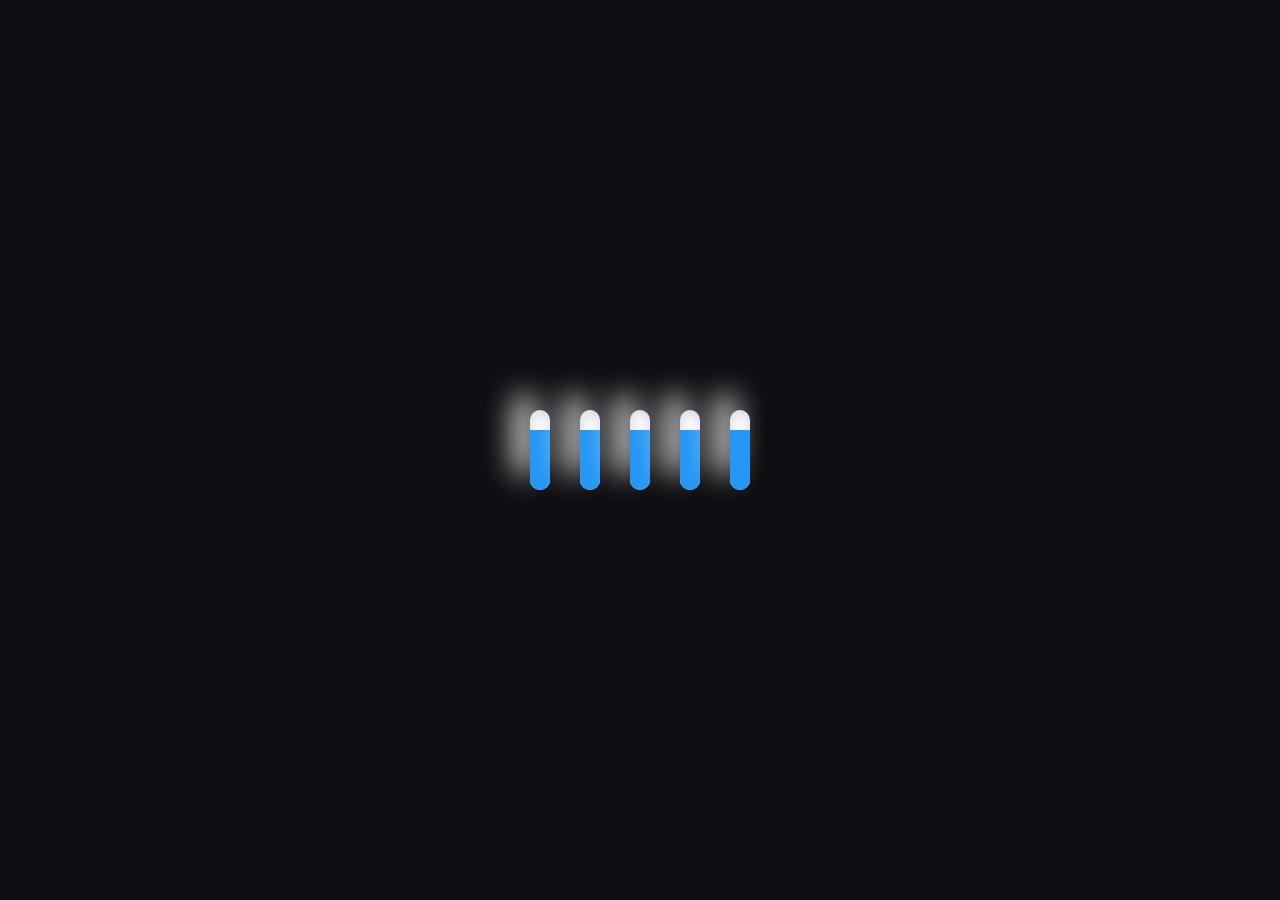
<file: static/index.html>
<!DOCTYPE html>
<html lang="en">

<head>
    <meta charset="UTF-8">
    <meta name="viewport" content="width=device-width, initial-scale=1.0">
    <title>Prism | FLAC Downloader</title>
    <link rel="stylesheet" href="style.css">
    <link href="https://fonts.googleapis.com/css2?family=Outfit:wght@300;400;600;700&display=swap" rel="stylesheet">
    <link rel="stylesheet" href="https://cdnjs.cloudflare.com/ajax/libs/font-awesome/6.4.0/css/all.min.css">
</head>

<body>
    <div class="background-orb orb-1"></div>
    <div class="background-orb orb-2"></div>

    <!-- Splash Screen -->
    <div id="splash-screen">
        <section class="splash-loader">
            <div class="splash-slider" style="--i:0"></div>
            <div class="splash-slider" style="--i:1"></div>
            <div class="splash-slider" style="--i:2"></div>
            <div class="splash-slider" style="--i:3"></div>
            <div class="splash-slider" style="--i:4"></div>
        </section>
    </div>

    <div class="container">
        <header>
            <!-- Theme Switch from Uiverse.io by Galahhad -->
            <label class="theme-switch" id="themeToggleLabel">
                <input type="checkbox" class="theme-switch__checkbox" id="themeToggleCheckbox">
                <div class="theme-switch__container">
                    <div class="theme-switch__clouds"></div>
                    <div class="theme-switch__stars-container">
                        <svg xmlns="http://www.w3.org/2000/svg" viewBox="0 0 144 55" fill="none">
                            <path fill-rule="evenodd" clip-rule="evenodd"
                                d="M135.831 3.00688C135.055 3.85027 134.111 4.29946 133 4.35447C134.111 4.40947 135.055 4.85867 135.831 5.71123C136.607 6.55462 136.996 7.56303 136.996 8.72727C136.996 7.95722 137.172 7.25134 137.525 6.59129C137.886 5.93124 138.372 5.39954 138.98 5.00535C139.598 4.60199 140.268 4.39114 141 4.35447C139.88 4.2903 138.936 3.85027 138.16 3.00688C137.384 2.16348 136.996 1.16425 136.996 0C136.996 1.16425 136.607 2.16348 135.831 3.00688ZM31 23.3545C32.1114 23.2995 33.0551 22.8503 33.8313 22.0069C34.6075 21.1635 34.9956 20.1642 34.9956 19C34.9956 20.1642 35.3837 21.1635 36.1599 22.0069C36.9361 22.8503 37.8798 23.2903 39 23.3545C38.2679 23.3911 37.5976 23.602 36.9802 24.0053C36.3716 24.3995 35.8864 24.9312 35.5248 25.5913C35.172 26.2513 34.9956 26.9572 34.9956 27.7273C34.9956 26.563 34.6075 25.5546 33.8313 24.7112C33.0551 23.8587 32.1114 23.4095 31 23.3545ZM0 36.3545C1.11136 36.2995 2.05513 35.8503 2.83131 35.0069C3.6075 34.1635 3.99559 33.1642 3.99559 32C3.99559 33.1642 4.38368 34.1635 5.15987 35.0069C5.93605 35.8503 6.87982 36.2903 8 36.3545C7.26792 36.3911 6.59757 36.602 5.98015 37.0053C5.37155 37.3995 4.88644 37.9312 4.52481 38.5913C4.172 39.2513 3.99559 39.9572 3.99559 40.7273C3.99559 39.563 3.6075 38.5546 2.83131 37.7112C2.05513 36.8587 1.11136 36.4095 0 36.3545ZM56.8313 24.0069C56.0551 24.8503 55.1114 25.2995 54 25.3545C55.1114 25.4095 56.0551 25.8587 56.8313 26.7112C57.6075 27.5546 57.9956 28.563 57.9956 29.7273C57.9956 28.9572 58.172 28.2513 58.5248 27.5913C58.8864 26.9312 59.3716 26.3995 59.9802 26.0053C60.5976 25.602 61.2679 25.3911 62 25.3545C60.8798 25.2903 59.9361 24.8503 59.1599 24.0069C58.3837 23.1635 57.9956 22.1642 57.9956 21C57.9956 22.1642 57.6075 23.1635 56.8313 24.0069ZM81 25.3545C82.1114 25.2995 83.0551 24.8503 83.8313 24.0069C84.6075 23.1635 84.9956 22.1642 84.9956 21C84.9956 22.1642 85.3837 23.1635 86.1599 24.0069C86.9361 24.8503 87.8798 25.2903 89 25.3545C88.2679 25.3911 87.5976 25.602 86.9802 26.0053C86.3716 26.3995 85.8864 26.9312 85.5248 27.5913C85.172 28.2513 84.9956 28.9572 84.9956 29.7273C84.9956 28.563 84.6075 27.5546 83.8313 26.7112C83.0551 25.8587 82.1114 25.4095 81 25.3545ZM136 36.3545C137.111 36.2995 138.055 35.8503 138.831 35.0069C139.607 34.1635 139.996 33.1642 139.996 32C139.996 33.1642 140.384 34.1635 141.16 35.0069C141.936 35.8503 142.88 36.2903 144 36.3545C143.268 36.3911 142.598 36.602 141.98 37.0053C141.372 37.3995 140.886 37.9312 140.525 38.5913C140.172 39.2513 139.996 39.9572 139.996 40.7273C139.996 39.563 139.607 38.5546 138.831 37.7112C138.055 36.8587 137.111 36.4095 136 36.3545ZM101.831 49.0069C101.055 49.8503 100.111 50.2995 99 50.3545C100.111 50.4095 101.055 50.8587 101.831 51.7112C102.607 52.5546 102.996 53.563 102.996 54.7273C102.996 53.9572 103.172 53.2513 103.525 52.5913C103.886 51.9312 104.372 51.3995 104.98 51.0053C105.598 50.602 106.268 50.3911 107 50.3545C105.88 50.2903 104.936 49.8503 104.16 49.0069C103.384 48.1635 102.996 47.1642 102.996 46C102.996 47.1642 102.607 48.1635 101.831 49.0069Z"
                                fill="currentColor"></path>
                        </svg>
                    </div>
                    <div class="theme-switch__circle-container">
                        <div class="theme-switch__sun-moon-container">
                            <div class="theme-switch__moon">
                                <div class="theme-switch__spot"></div>
                                <div class="theme-switch__spot"></div>
                                <div class="theme-switch__spot"></div>
                            </div>
                        </div>
                    </div>
                </div>
            </label>
            <div class="logo">
                <i class="fa-solid fa-record-vinyl fa-spin-pulse"></i>
                <h1>Prism</h1>
            </div>
            <!-- Wave Menu from Uiverse.io by Juanes200122 -->
            <ul class="wave-menu">
                <li></li>
                <li></li>
                <li></li>
                <li></li>
                <li></li>
                <li></li>
                <li></li>
                <li></li>
                <li></li>
                <li></li>
            </ul>
        </header>


        <!-- Tabs -->
        <div class="tabs">
            <button class="tab-btn active" data-tab="search">Search</button>
            <button class="tab-btn" data-tab="bulk">Bulk Download</button>
        </div>

        <!-- Search Content -->
        <div id="search-view" class="view active">
            <div class="search-container">
                <div class="input-wrapper">
                    <i class="fa-solid fa-magnifying-glass search-icon"></i>
                    <input type="text" id="searchInput" placeholder="Search for artists, tracks...">
                    <button id="searchBtn" class="glow-on-hover">Search</button>
                </div>
            </div>

            <div id="loader" class="loader hidden">
                <div class="bar bar1"></div>
                <div class="bar bar2"></div>
                <div class="bar bar3"></div>
                <div class="bar bar4"></div>
            </div>

            <main id="results" class="results-grid">
                <!-- Results will be injected here -->
            </main>
        </div>

        <!-- Bulk Content -->
        <div id="bulk-view" class="view hidden">
            <div class="bulk-container">
                <h2>Bulk Downloader</h2>
                <p class="bulk-desc">Paste a list of songs (Artist - Title) below. One per line.</p>
                <div class="input-wrapper bulk-wrapper">
                    <textarea id="bulkInput"
                        placeholder="Paste Spotify Playlist URL (https://open.spotify.com/playlist/...)&#10;OR&#10;Artist - Title list..."></textarea>
                </div>
                <button id="bulkBtn" class="glow-on-hover bulk-action">Start Bulk Download</button>

                <div id="bulkStatus" class="bulk-status hidden">
                    <div class="progress-bar">
                        <div id="progressFill" class="progress-fill" style="width: 0%"></div>
                    </div>
                    <p id="progressText">0 / 0 Songs Processed</p>
                    <button id="bulkDownloadBtn" class="download-btn hidden"><i class="fa-solid fa-file-zipper"></i>
                        Download ZIP</button>
                </div>
            </div>
        </div>
    </div>

    <!-- Notification Toast -->
    <div id="toast" class="toast hidden"></div>

    <script src="script.js"></script>
</body>

</html>
</file>
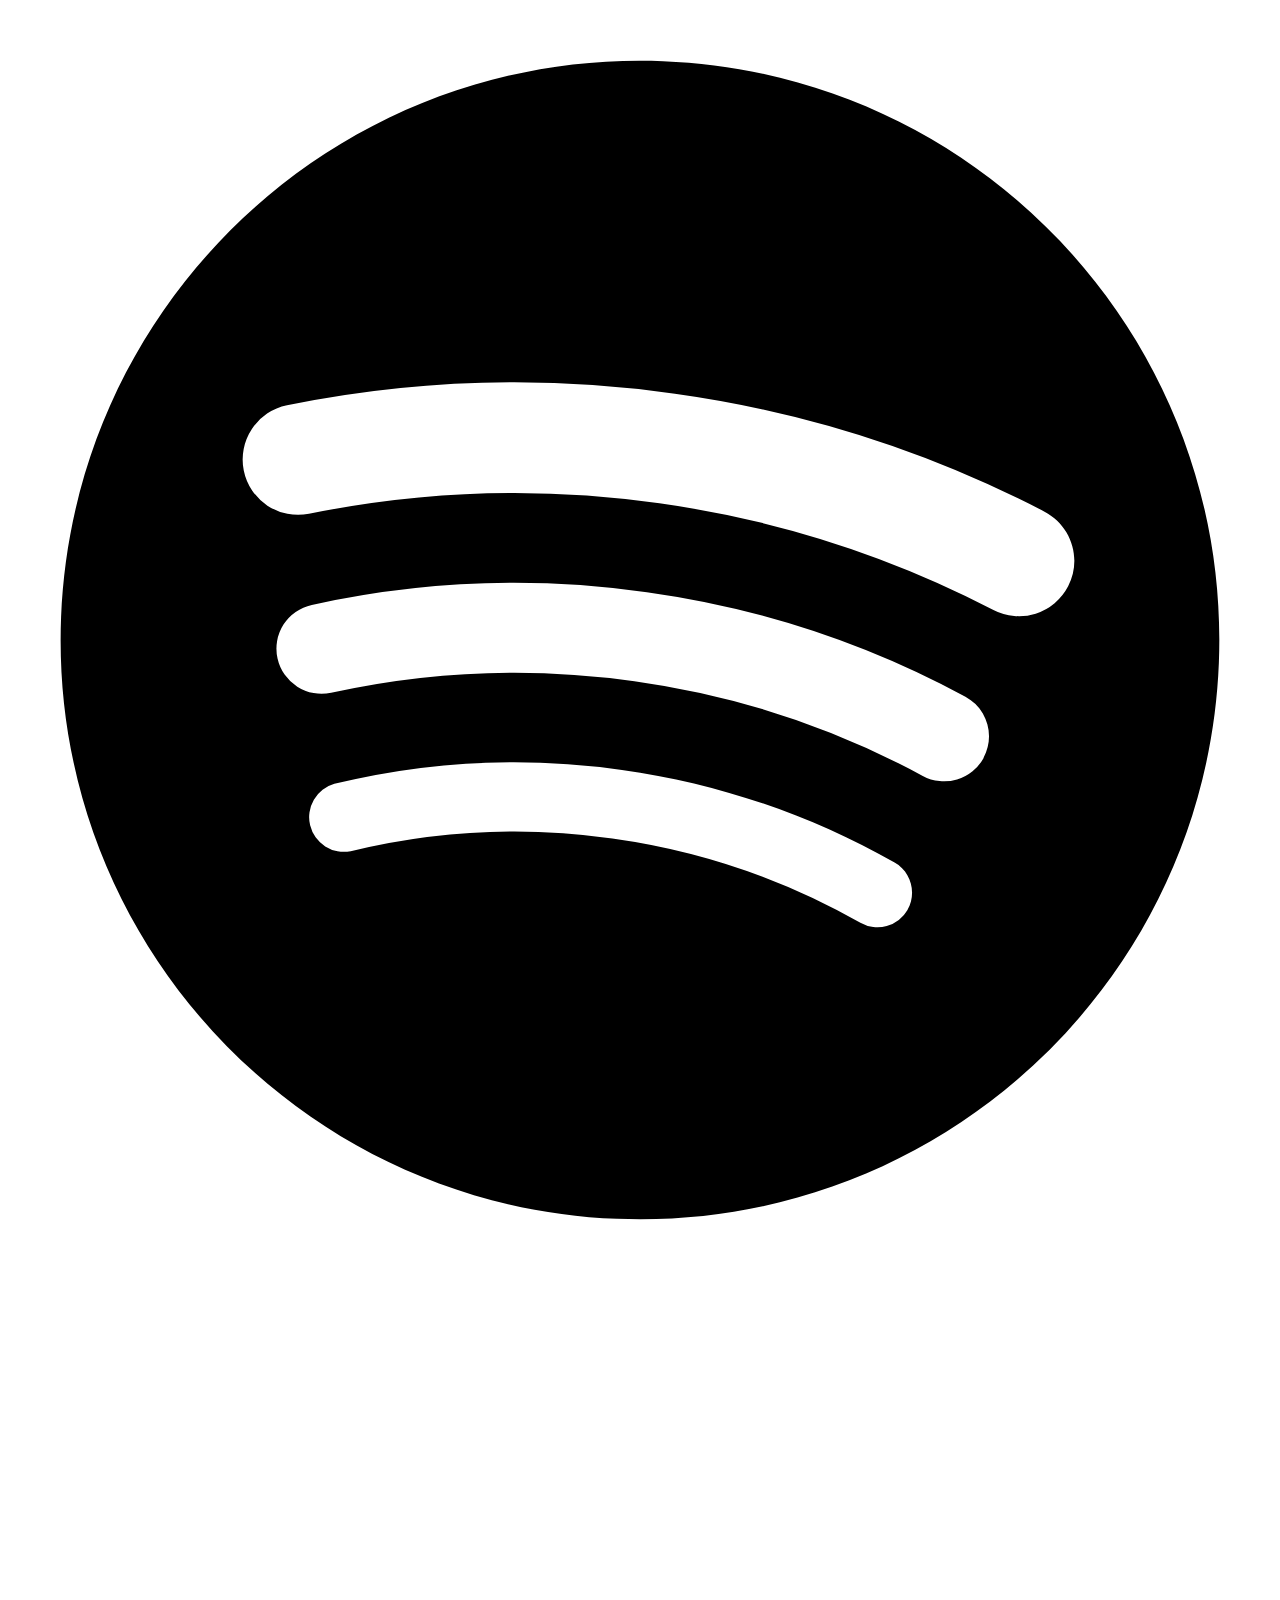
<file: debug_spotify.html>
<!DOCTYPE html><html lang="en"><head><meta charSet="utf-8" data-next-head=""/><meta name="viewport" content="width=device-width" data-next-head=""/><title data-next-head=""></title><link rel="icon" href="/favicon.ico" data-next-head=""/><link rel="preload" href="https://embed-cdn.spotifycdn.com/_next/static/css/1eb63079cbcca8c5.css" as="style"/><link rel="preload" href="https://embed-cdn.spotifycdn.com/_next/static/css/36cf4511801a9b79.css" as="style"/><link rel="preload" href="https://embed-cdn.spotifycdn.com/_next/static/css/d76c1e843117f5f0.css" as="style"/><meta name="sentry-trace" content="013300050a9363401d70742d9da53f14-a84aeccdabb0af60-0"/><meta name="baggage" content="sentry-environment=production,sentry-release=f32fb517a3da7c5ba3c16b2fc284ea2fedadd5d3,sentry-public_key=4cc707ab12ea4779b417479c0550a5cb,sentry-trace_id=013300050a9363401d70742d9da53f14,sentry-org_id=22381,sentry-sampled=false,sentry-sample_rand=0.7861748084393119,sentry-sample_rate=0"/><link rel="stylesheet" href="https://embed-cdn.spotifycdn.com/_next/static/css/1eb63079cbcca8c5.css" data-n-g=""/><link rel="stylesheet" href="https://embed-cdn.spotifycdn.com/_next/static/css/36cf4511801a9b79.css" data-n-p=""/><link rel="stylesheet" href="https://embed-cdn.spotifycdn.com/_next/static/css/d76c1e843117f5f0.css" data-n-p=""/><noscript data-n-css=""></noscript><script defer="" noModule="" src="https://embed-cdn.spotifycdn.com/_next/static/chunks/polyfills-42372ed130431b0a.js"></script><script src="https://embed-cdn.spotifycdn.com/_next/static/chunks/webpack-69006b829e215c29.js" defer=""></script><script src="https://embed-cdn.spotifycdn.com/_next/static/chunks/framework-0b5b4fa2b4eb5852.js" defer=""></script><script src="https://embed-cdn.spotifycdn.com/_next/static/chunks/main-0743b49c77669cd1.js" defer=""></script><script src="https://embed-cdn.spotifycdn.com/_next/static/chunks/pages/_app-fea82ca5b5e5f29e.js" defer=""></script><script src="https://embed-cdn.spotifycdn.com/_next/static/chunks/bdb53720-118a259f23343d3d.js" defer=""></script><script src="https://embed-cdn.spotifycdn.com/_next/static/chunks/956ba4ca-0c87f12d5cae4c6b.js" defer=""></script><script src="https://embed-cdn.spotifycdn.com/_next/static/chunks/7791-ce6c1349d83d2cb8.js" defer=""></script><script src="https://embed-cdn.spotifycdn.com/_next/static/chunks/2783-94d8ae9a1adef60c.js" defer=""></script><script src="https://embed-cdn.spotifycdn.com/_next/static/chunks/5939-e0875db3050f4e8f.js" defer=""></script><script src="https://embed-cdn.spotifycdn.com/_next/static/chunks/3744-4aca194bbf233695.js" defer=""></script><script src="https://embed-cdn.spotifycdn.com/_next/static/chunks/pages/playlist/%5Bid%5D-ac88cd2b208afe1a.js" defer=""></script><script src="https://embed-cdn.spotifycdn.com/_next/static/6397c389-e0d0-466b-9e82-7ea197772a1a/_buildManifest.js" defer=""></script><script src="https://embed-cdn.spotifycdn.com/_next/static/6397c389-e0d0-466b-9e82-7ea197772a1a/_ssgManifest.js" defer=""></script></head><body><div id="__next"><div style="--image-src:url(&#x27;https://mosaic.scdn.co/300/ab67616d00001e0207d639118109000ff1f336c7ab67616d00001e025ad79249b350b89e838c986fab67616d00001e02b0890ebf66ac8897aa5cc949ab67616d00001e02c4d00cac55ae1b4598c9bc90&#x27;)" data-testid="main-page"><base target="_blank"/><style data-emotion="css-global fdjozx">body{color:rgb(255, 255, 255);}h1,h2{margin:0;font-size:initial;font-weight:normal;}.no-focus-outline *:focus{outline:0;}button{margin:0;border:0;padding:0;color:inherit;background-color:transparent;cursor:pointer;}button:focus-visible{outline:#3673d4 auto 5px!important;border-bottom:none!important;}button::after{border-bottom:none!important;}a{color:rgb(255, 255, 255);-webkit-text-decoration:none;text-decoration:none;}a:focus-visible{-webkit-text-decoration:underline!important;text-decoration:underline!important;}button{-webkit-user-select:none;-moz-user-select:none;-ms-user-select:none;user-select:none;}</style><div data-testid="embed-widget-container" class="encore-dark-theme encore-layout-themes TrackListWidget_widgetContainer__VVETD" style="--dynamic-opacity:1;--dynamic-background-base:rgba(131, 60, 63, 255);--dynamic-background-tinted:rgba(91, 24, 30, 255);--dynamic-background-tinted-50:rgba(91, 24, 30, 0.5);--background-base:rgba(131, 60, 63, 255);--background-tinted:rgba(91, 24, 30, 255);--text-base:rgba(255, 255, 255, 255);--text-bright-accent:rgba(255, 255, 255, 255);--text-subdued:rgba(255, 189, 188, 255)"><div data-testid="initialized-false" class="TrackListWidget_trackListGridContainer__GZGxh"><div class="TrackListWidget_coverArtContainer__QAXYk"><div aria-hidden="true" class="CoverArtBase_coverArt__ne0XI CoverArtTrackList_coverArtTrackList__1YwHX"></div></div><div class="TrackListWidget_spotifyLogoContainer__M1SxS"><a title="Play on Spotify" href="https://open.spotify.com" role="button" aria-label="Play on Spotify" data-testid="spotify-logo"><svg data-encore-id="icon" role="img" aria-hidden="true" class="e-91184-icon e-91184-baseline" style="--encore-icon-fill:var(--text-base, #000000);--encore-icon-height:var(--encore-graphic-size-decorative-larger);--encore-icon-width:var(--encore-graphic-size-decorative-larger)" viewBox="0 0 24 24"><path d='M12.438 1.009C6.368.769 1.251 5.494 1.008 11.565c-.24 6.07 4.485 11.186 10.556 11.426 6.07.242 11.185-4.484 11.427-10.554S18.507 1.251 12.438 1.009m4.644 16.114a.657.657 0 0 1-.897.246 13.2 13.2 0 0 0-4.71-1.602 13.2 13.2 0 0 0-4.968.242.658.658 0 0 1-.31-1.278 14.5 14.5 0 0 1 5.46-.265c1.837.257 3.579.851 5.177 1.76.315.178.425.58.246.896zm1.445-2.887a.853.853 0 0 1-1.158.344 16.2 16.2 0 0 0-5.475-1.797 16.2 16.2 0 0 0-5.758.219.855.855 0 0 1-1.018-.65.85.85 0 0 1 .65-1.018 17.9 17.9 0 0 1 6.362-.241 17.9 17.9 0 0 1 6.049 1.985c.415.224.57.743.344 1.158zm1.602-3.255a1.05 1.05 0 0 1-1.418.448 19.7 19.7 0 0 0-6.341-2.025 19.6 19.6 0 0 0-6.655.199 1.05 1.05 0 1 1-.417-2.06 21.7 21.7 0 0 1 7.364-.22 21.7 21.7 0 0 1 7.019 2.24c.515.268.715.903.448 1.418'/></svg></a></div><div class="TrackListWidget_metadataContainer__EP9LF"><div class="CondensedMetadata_condensedMetadataWrapper__6reTF"><span class="e-91184-text encore-text-body-medium CondensedMetadata_title__FRgOV" data-encore-id="text" dir="auto"><div class="Marquee_container__CV7du"><div class="Marquee_scrollableContainer__mcSox"><div class="Marquee_inner__UKCZf"><span class="e-91184-text encore-text-body-medium CondensedMetadata_condensedMetadataContainer__egWwQ" data-encore-id="text"><span class="e-91184-text encore-text-body-medium" data-encore-id="text">Test</span><span class="e-91184-text encore-text-body-small-bold encore-internal-color-text-subdued CondensedMetadata_separator__XZW4C" data-encore-id="text" aria-hidden="true">·</span><span class="e-91184-text encore-text-body-medium" data-encore-id="text">Settings</span></span></div></div></div></span></div></div><div class="TrackListWidget_tagListContainer__I8UFM"></div><div class="TrackListWidget_playerControlsWrapper__MtZxe"></div></div><div class="TrackList_backgroundColorContainer__vm8ks TrackListWidget_trackListContainer__zpYQe" data-testid="tracklist"><div class="TrackList_opacityContainer__L_yni"><div class="TrackList_wrapper__H3yYt"><ol class="TrackList_trackListContainer__E6i38" aria-label="Track list"><li class="TracklistRow_trackListRow__vrAAd TracklistRow_isPlayable__U6o2r" data-testid="tracklist-row-0"><div class="TracklistRow_trackNumberCell__GQdAG"><button data-testid="playback-indicator" class="e-91184-button e-91184-button-tertiary e-91184-overflow-wrap-anywhere e-91184-baseline encore-text-body-medium-bold e-91184-focus-border e-91184-button-tertiary--condensed-all encore-internal-color-text-base TracklistRow_trackNumberCellContent__781FQ" aria-label="Play track" data-encore-id="buttonTertiary"><span class="e-91184-text encore-text-body-small encore-internal-color-text-subdued" data-encore-id="text">1</span></button></div><h3 class="e-91184-text encore-text-body-medium encore-internal-color-text-base TracklistRow_title__1RtS6" data-encore-id="text" dir="auto">Aval (From &quot;Manithan&quot;)</h3><h4 class="e-91184-text encore-text-body-medium encore-internal-color-text-subdued TracklistRow_subtitle___DhJK" data-encore-id="text" dir="auto">Santhosh Narayanan, Pradeep Kumar, Priya Hemesh, Vivek</h4><div class="TracklistRow_durationCell__CUhMO" data-testid="duration-cell">04:26</div></li><li class="TracklistRow_trackListRow__vrAAd TracklistRow_isPlayable__U6o2r" data-testid="tracklist-row-1"><div class="TracklistRow_trackNumberCell__GQdAG"><button data-testid="playback-indicator" class="e-91184-button e-91184-button-tertiary e-91184-overflow-wrap-anywhere e-91184-baseline encore-text-body-medium-bold e-91184-focus-border e-91184-button-tertiary--condensed-all encore-internal-color-text-base TracklistRow_trackNumberCellContent__781FQ" aria-label="Play track" data-encore-id="buttonTertiary"><span class="e-91184-text encore-text-body-small encore-internal-color-text-subdued" data-encore-id="text">2</span></button></div><h3 class="e-91184-text encore-text-body-medium encore-internal-color-text-base TracklistRow_title__1RtS6" data-encore-id="text" dir="auto">Manmadhane Nee</h3><h4 class="e-91184-text encore-text-body-medium encore-internal-color-text-subdued TracklistRow_subtitle___DhJK" data-encore-id="text" dir="auto">Yuvan Shankar Raja, Sadhana Sargam</h4><div class="TracklistRow_durationCell__CUhMO" data-testid="duration-cell">04:32</div></li><li class="TracklistRow_trackListRow__vrAAd TracklistRow_isPlayable__U6o2r" data-testid="tracklist-row-2"><div class="TracklistRow_trackNumberCell__GQdAG"><button data-testid="playback-indicator" class="e-91184-button e-91184-button-tertiary e-91184-overflow-wrap-anywhere e-91184-baseline encore-text-body-medium-bold e-91184-focus-border e-91184-button-tertiary--condensed-all encore-internal-color-text-base TracklistRow_trackNumberCellContent__781FQ" aria-label="Play track" data-encore-id="buttonTertiary"><span class="e-91184-text encore-text-body-small encore-internal-color-text-subdued" data-encore-id="text">3</span></button></div><h3 class="e-91184-text encore-text-body-medium encore-internal-color-text-base TracklistRow_title__1RtS6" data-encore-id="text" dir="auto">Adiyae Kolluthey (From &quot;Vaaranam Aayiram&quot;)</h3><h4 class="e-91184-text encore-text-body-medium encore-internal-color-text-subdued TracklistRow_subtitle___DhJK" data-encore-id="text" dir="auto">Harris Jayaraj, Krishh, Benny Dayal, Shruti Haasan, Thamarai</h4><div class="TracklistRow_durationCell__CUhMO" data-testid="duration-cell">05:15</div></li><li class="TracklistRow_trackListRow__vrAAd TracklistRow_isPlayable__U6o2r" data-testid="tracklist-row-3"><div class="TracklistRow_trackNumberCell__GQdAG"><button data-testid="playback-indicator" class="e-91184-button e-91184-button-tertiary e-91184-overflow-wrap-anywhere e-91184-baseline encore-text-body-medium-bold e-91184-focus-border e-91184-button-tertiary--condensed-all encore-internal-color-text-base TracklistRow_trackNumberCellContent__781FQ" aria-label="Play track" data-encore-id="buttonTertiary"><span class="e-91184-text encore-text-body-small encore-internal-color-text-subdued" data-encore-id="text">4</span></button></div><h3 class="e-91184-text encore-text-body-medium encore-internal-color-text-base TracklistRow_title__1RtS6" data-encore-id="text" dir="auto">Faded</h3><h4 class="e-91184-text encore-text-body-medium encore-internal-color-text-subdued TracklistRow_subtitle___DhJK" data-encore-id="text" dir="auto">Alan Walker</h4><div class="TracklistRow_durationCell__CUhMO" data-testid="duration-cell">03:32</div></li><li class="TracklistRow_trackListRow__vrAAd TracklistRow_isPlayable__U6o2r" data-testid="tracklist-row-4"><div class="TracklistRow_trackNumberCell__GQdAG"><button data-testid="playback-indicator" class="e-91184-button e-91184-button-tertiary e-91184-overflow-wrap-anywhere e-91184-baseline encore-text-body-medium-bold e-91184-focus-border e-91184-button-tertiary--condensed-all encore-internal-color-text-base TracklistRow_trackNumberCellContent__781FQ" aria-label="Play track" data-encore-id="buttonTertiary"><span class="e-91184-text encore-text-body-small encore-internal-color-text-subdued" data-encore-id="text">5</span></button></div><h3 class="e-91184-text encore-text-body-medium encore-internal-color-text-base TracklistRow_title__1RtS6" data-encore-id="text" dir="auto">Tum Tum (From &quot;Enemy - Tamil&quot;)</h3><h4 class="e-91184-text encore-text-body-medium encore-internal-color-text-subdued TracklistRow_subtitle___DhJK" data-encore-id="text" dir="auto">Thaman S, Srivardhani Kuchi, Aditi Bhavaraju, Satya Yamini, Roshini JKV, Tejaswini, Vivek</h4><div class="TracklistRow_durationCell__CUhMO" data-testid="duration-cell">03:48</div></li></ol></div></div></div></div></div></div><script id="__NEXT_DATA__" type="application/json">{"props":{"pageProps":{"state":{"data":{"entity":{"type":"playlist","name":"Test","uri":"spotify:playlist:3EzLEpQbVE1L3sZL3TvsHy","id":"3EzLEpQbVE1L3sZL3TvsHy","title":"Test","subtitle":"Settings","coverArt":{"sources":[{"height":640,"width":640,"url":"https://mosaic.scdn.co/640/ab67616d00001e0207d639118109000ff1f336c7ab67616d00001e025ad79249b350b89e838c986fab67616d00001e02b0890ebf66ac8897aa5cc949ab67616d00001e02c4d00cac55ae1b4598c9bc90"},{"height":300,"width":300,"url":"https://mosaic.scdn.co/300/ab67616d00001e0207d639118109000ff1f336c7ab67616d00001e025ad79249b350b89e838c986fab67616d00001e02b0890ebf66ac8897aa5cc949ab67616d00001e02c4d00cac55ae1b4598c9bc90"},{"height":60,"width":60,"url":"https://mosaic.scdn.co/60/ab67616d00001e0207d639118109000ff1f336c7ab67616d00001e025ad79249b350b89e838c986fab67616d00001e02b0890ebf66ac8897aa5cc949ab67616d00001e02c4d00cac55ae1b4598c9bc90"}]},"releaseDate":null,"duration":0,"isPlayable":true,"playabilityReason":"UNKNOWN","isExplicit":false,"hasVideo":false,"relatedEntityUri":"spotify:playlist:3EzLEpQbVE1L3sZL3TvsHy","trackList":[{"uri":"spotify:track:2gS2cwkUXJdbJVnWT1g9Li","uid":"f3b61e0880940821","title":"Aval (From \"Manithan\")","subtitle":"Santhosh Narayanan, Pradeep Kumar, Priya Hemesh, Vivek","isExplicit":false,"isNineteenPlus":false,"duration":266639,"isPlayable":true,"playabilityReason":"PLAYABLE","audioPreview":{"format":"MP3_96","url":"https://p.scdn.co/mp3-preview/9e63c469bd58cd7cae402340672a2ec7995de812"},"entityType":"track"},{"uri":"spotify:track:3FwKEtdHjAtN7YjR1uFECz","uid":"55301db35c9ff705","title":"Manmadhane Nee","subtitle":"Yuvan Shankar Raja, Sadhana Sargam","isExplicit":false,"isNineteenPlus":false,"duration":272135,"isPlayable":true,"playabilityReason":"PLAYABLE","audioPreview":{"format":"MP3_96","url":"https://p.scdn.co/mp3-preview/9dace66ca456b5822e733c09ac69445e5b1326e4"},"entityType":"track"},{"uri":"spotify:track:6zZkdfGgjkRCWSpKLDrODi","uid":"df83861892ef4e67","title":"Adiyae Kolluthey (From \"Vaaranam Aayiram\")","subtitle":"Harris Jayaraj, Krishh, Benny Dayal, Shruti Haasan, Thamarai","isExplicit":false,"isNineteenPlus":false,"duration":315546,"isPlayable":true,"playabilityReason":"PLAYABLE","audioPreview":{"format":"MP3_96","url":"https://p.scdn.co/mp3-preview/67a5003fa2f3b3b0f11daeed16ead4d4bae1c01a"},"entityType":"track"},{"uri":"spotify:track:7gHs73wELdeycvS48JfIos","uid":"7de46f2babcd1561","title":"Faded","subtitle":"Alan Walker","isExplicit":false,"isNineteenPlus":false,"duration":212626,"isPlayable":true,"playabilityReason":"PLAYABLE","audioPreview":{"format":"MP3_96","url":"https://p.scdn.co/mp3-preview/633dfd35d836f9b62bab2344510e68270e5e3873"},"entityType":"track"},{"uri":"spotify:track:03fzjLAmEIlVMHUfX9zIxo","uid":"9b55a2c8571fba73","title":"Tum Tum (From \"Enemy - Tamil\")","subtitle":"Thaman S, Srivardhani Kuchi, Aditi Bhavaraju, Satya Yamini, Roshini JKV, Tejaswini, Vivek","isExplicit":false,"isNineteenPlus":false,"duration":228567,"isPlayable":true,"playabilityReason":"PLAYABLE","audioPreview":{"format":"MP3_96","url":"https://p.scdn.co/mp3-preview/5e269669900cea6fc7966db42f24e439279c330b"},"entityType":"track"}],"visualIdentity":{"backgroundBase":{"alpha":255,"blue":63,"green":60,"red":131},"backgroundTintedBase":{"alpha":255,"blue":30,"green":24,"red":91},"textBase":{"alpha":255,"blue":255,"green":255,"red":255},"textBrightAccent":{"alpha":255,"blue":255,"green":255,"red":255},"textSubdued":{"alpha":255,"blue":188,"green":189,"red":255},"image":[]}},"embeded_entity_uri":"spotify:playlist:3EzLEpQbVE1L3sZL3TvsHy","defaultAudioFileObject":{"passthrough":"NONE"}},"settings":{"rtl":false,"session":{"accessToken":"BQBk1j1yk60N06z1cV4u6K0sowShoDcNGWcRBS_YYCa17hifg8ul4QHx2CPP_Kz0ebuawD74GTOQzzpGCjk6lAsg3X3c-1ceFXXVgJkd4p7bNYu7tJu6CZtJi42IbsXUhNrVtzW_vj8","accessTokenExpirationTimestampMs":1767216946711,"isAnonymous":true},"entityContext":"playlist","clientId":"ab9ad0d96a624805a7d51e8868df1f97","isMobile":false,"isSafari":false,"isIOS":false,"isTablet":false,"isDarkMode":false,"isAudiobookLaunchedInGeoMarket":false},"machineState":{"initialized":false,"showOverflowMenu":false,"playbackMode":"unknown","currentPreviewTrackIndex":0,"platformSupportsEncryptedContent":false}},"config":{"correlationId":"892c8b3516a1473c8a67e1bd1340364a","strings":{"en":{"translation":{}}},"locale":"en","clientId":"ab9ad0d96a624805a7d51e8868df1f97","restrictionId":""},"_sentryTraceData":"013300050a9363401d70742d9da53f14-2cbbd5f0e9748a21-0","_sentryBaggage":"sentry-environment=production,sentry-release=f32fb517a3da7c5ba3c16b2fc284ea2fedadd5d3,sentry-public_key=4cc707ab12ea4779b417479c0550a5cb,sentry-trace_id=013300050a9363401d70742d9da53f14,sentry-org_id=22381,sentry-sampled=false,sentry-sample_rand=0.7861748084393119,sentry-sample_rate=0"},"__N_SSP":true},"page":"/playlist/[id]","query":{"id":"3EzLEpQbVE1L3sZL3TvsHy"},"buildId":"6397c389-e0d0-466b-9e82-7ea197772a1a","assetPrefix":"https://embed-cdn.spotifycdn.com","isFallback":false,"isExperimentalCompile":false,"gssp":true,"scriptLoader":[]}</script></body></html>
</file>
<file: static/style.css>
:root {
    /* Dark Theme (Default) */
    --bg-color: #0f0f13;
    --text-color: #ffffff;
    --text-muted: rgba(255, 255, 255, 0.6);
    --accent-color: #7000ff;
    --accent-glow: #7000ff88;
    --secondary-color: #00d2ff;
    --card-bg: rgba(255, 255, 255, 0.05);
    --card-border: rgba(255, 255, 255, 0.1);
    --glass-blur: blur(16px);
    --orb-opacity: 0.4;
    --input-bg: rgba(255, 255, 255, 0.05);
}

[data-theme="light"] {
    --bg-color: #f0f2f5;
    --text-color: #1a1a1a;
    --text-muted: rgba(0, 0, 0, 0.6);
    --accent-color: #6200ea;
    --accent-glow: #6200ea44;
    --secondary-color: #00b0ff;
    --card-bg: rgba(255, 255, 255, 0.7);
    --card-border: rgba(0, 0, 0, 0.05);
    --glass-blur: blur(20px);
    --orb-opacity: 0.6;
    --input-bg: rgba(255, 255, 255, 0.8);
}

* {
    margin: 0;
    padding: 0;
    box-sizing: border-box;
    font-family: 'Outfit', sans-serif;
}

body {
    background-color: var(--bg-color);
    color: var(--text-color);
    min-height: 100vh;
    overflow-x: hidden;
    display: flex;
    justify-content: center;
    padding-top: 4rem;
}

/* Dynamic Background */
.background-orb {
    position: fixed;
    border-radius: 50%;
    filter: blur(100px);
    z-index: -1;
    opacity: var(--orb-opacity);
}

.orb-1 {
    width: 400px;
    height: 400px;
    background: var(--accent-color);
    top: -100px;
    left: -100px;
    animation: float 10s ease-in-out infinite;
}

.orb-2 {
    width: 300px;
    height: 300px;
    background: var(--secondary-color);
    bottom: -50px;
    right: -50px;
    animation: float 12s ease-in-out infinite reverse;
}

@keyframes float {
    0% {
        transform: translate(0, 0);
    }

    50% {
        transform: translate(30px, 50px);
    }

    100% {
        transform: translate(0, 0);
    }
}

.container {
    width: 90%;
    max-width: 1200px;
    display: flex;
    flex-direction: column;
    align-items: center;
    z-index: 1;
}

header {
    text-align: center;
    margin-bottom: 2rem;
    animation: fadeInDown 0.8s ease-out;
    position: relative;
    width: 100%;
    display: flex;
    flex-direction: column;
    align-items: center;
}

/* Switch Toggle from Uiverse.io by Galahhad */
.theme-switch {
    --toggle-size: 15px;
    /* Scaled down from 30px to fit header */
    --container-width: 5.625em;
    --container-height: 2.5em;
    --container-radius: 6.25em;
    --container-light-bg: #3D7EAE;
    --container-night-bg: #1D1F2C;
    --circle-container-diameter: 3.375em;
    --sun-moon-diameter: 2.125em;
    --sun-bg: #ECCA2F;
    --moon-bg: #C4C9D1;
    --spot-color: #959DB1;
    --circle-container-offset: calc((var(--circle-container-diameter) - var(--container-height)) / 2 * -1);
    --stars-color: #fff;
    --clouds-color: #F3FDFF;
    --back-clouds-color: #AACADF;
    --transition: .5s cubic-bezier(0, -0.02, 0.4, 1.25);
    --circle-transition: .3s cubic-bezier(0, -0.02, 0.35, 1.17);

    /* Placement */
    position: absolute;
    top: 0;
    right: 0;
    z-index: 10;
}

.theme-switch,
.theme-switch *,
.theme-switch *::before,
.theme-switch *::after {
    -webkit-box-sizing: border-box;
    box-sizing: border-box;
    margin: 0;
    padding: 0;
    font-size: var(--toggle-size);
}

.theme-switch__container {
    width: var(--container-width);
    height: var(--container-height);
    background-color: var(--container-light-bg);
    border-radius: var(--container-radius);
    overflow: hidden;
    cursor: pointer;
    -webkit-box-shadow: 0em -0.062em 0.062em rgba(0, 0, 0, 0.25), 0em 0.062em 0.125em rgba(255, 255, 255, 0.94);
    box-shadow: 0em -0.062em 0.062em rgba(0, 0, 0, 0.25), 0em 0.062em 0.125em rgba(255, 255, 255, 0.94);
    -webkit-transition: var(--transition);
    -o-transition: var(--transition);
    transition: var(--transition);
    position: relative;
}

.theme-switch__container::before {
    content: "";
    position: absolute;
    z-index: 1;
    inset: 0;
    -webkit-box-shadow: 0em 0.05em 0.187em rgba(0, 0, 0, 0.25) inset, 0em 0.05em 0.187em rgba(0, 0, 0, 0.25) inset;
    box-shadow: 0em 0.05em 0.187em rgba(0, 0, 0, 0.25) inset, 0em 0.05em 0.187em rgba(0, 0, 0, 0.25) inset;
    border-radius: var(--container-radius)
}

.theme-switch__checkbox {
    display: none;
}

.theme-switch__circle-container {
    width: var(--circle-container-diameter);
    height: var(--circle-container-diameter);
    background-color: rgba(255, 255, 255, 0.1);
    position: absolute;
    left: var(--circle-container-offset);
    top: var(--circle-container-offset);
    border-radius: var(--container-radius);
    -webkit-box-shadow: inset 0 0 0 3.375em rgba(255, 255, 255, 0.1), inset 0 0 0 3.375em rgba(255, 255, 255, 0.1), 0 0 0 0.625em rgba(255, 255, 255, 0.1), 0 0 0 1.25em rgba(255, 255, 255, 0.1);
    box-shadow: inset 0 0 0 3.375em rgba(255, 255, 255, 0.1), inset 0 0 0 3.375em rgba(255, 255, 255, 0.1), 0 0 0 0.625em rgba(255, 255, 255, 0.1), 0 0 0 1.25em rgba(255, 255, 255, 0.1);
    display: -webkit-box;
    display: -ms-flexbox;
    display: flex;
    -webkit-transition: var(--circle-transition);
    -o-transition: var(--circle-transition);
    transition: var(--circle-transition);
    pointer-events: none;
}

.theme-switch__sun-moon-container {
    pointer-events: auto;
    position: relative;
    z-index: 2;
    width: var(--sun-moon-diameter);
    height: var(--sun-moon-diameter);
    margin: auto;
    border-radius: var(--container-radius);
    background-color: var(--sun-bg);
    -webkit-box-shadow: 0.062em 0.062em 0.062em 0em rgba(254, 255, 239, 0.61) inset, 0em -0.062em 0.062em 0em #a1872a inset;
    box-shadow: 0.062em 0.062em 0.062em 0em rgba(254, 255, 239, 0.61) inset, 0em -0.062em 0.062em 0em #a1872a inset;
    -webkit-filter: drop-shadow(0.062em 0.125em 0.125em rgba(0, 0, 0, 0.25)) drop-shadow(0em 0.062em 0.125em rgba(0, 0, 0, 0.25));
    filter: drop-shadow(0.062em 0.125em 0.125em rgba(0, 0, 0, 0.25)) drop-shadow(0em 0.062em 0.125em rgba(0, 0, 0, 0.25));
    overflow: hidden;
    -webkit-transition: var(--transition);
    -o-transition: var(--transition);
    transition: var(--transition);
}

.theme-switch__moon {
    -webkit-transform: translateX(100%);
    -ms-transform: translateX(100%);
    transform: translateX(100%);
    width: 100%;
    height: 100%;
    background-color: var(--moon-bg);
    border-radius: inherit;
    -webkit-box-shadow: 0.062em 0.062em 0.062em 0em rgba(254, 255, 239, 0.61) inset, 0em -0.062em 0.062em 0em #969696 inset;
    box-shadow: 0.062em 0.062em 0.062em 0em rgba(254, 255, 239, 0.61) inset, 0em -0.062em 0.062em 0em #969696 inset;
    -webkit-transition: var(--transition);
    -o-transition: var(--transition);
    transition: var(--transition);
    position: relative;
}

.theme-switch__spot {
    position: absolute;
    top: 0.75em;
    left: 0.312em;
    width: 0.75em;
    height: 0.75em;
    border-radius: var(--container-radius);
    background-color: var(--spot-color);
    -webkit-box-shadow: 0em 0.0312em 0.062em rgba(0, 0, 0, 0.25) inset;
    box-shadow: 0em 0.0312em 0.062em rgba(0, 0, 0, 0.25) inset;
}

.theme-switch__spot:nth-of-type(2) {
    width: 0.375em;
    height: 0.375em;
    top: 0.937em;
    left: 1.375em;
}

.theme-switch__spot:nth-last-of-type(3) {
    width: 0.25em;
    height: 0.25em;
    top: 0.312em;
    left: 0.812em;
}

.theme-switch__clouds {
    width: 1.25em;
    height: 1.25em;
    background-color: var(--clouds-color);
    border-radius: var(--container-radius);
    position: absolute;
    bottom: -0.625em;
    left: 0.312em;
    -webkit-box-shadow: 0.937em 0.312em var(--clouds-color), -0.312em -0.312em var(--back-clouds-color), 1.437em 0.375em var(--clouds-color), 0.5em -0.125em var(--back-clouds-color), 2.187em 0 var(--clouds-color), 1.25em -0.062em var(--back-clouds-color), 2.937em 0.312em var(--clouds-color), 2em -0.312em var(--back-clouds-color), 3.625em -0.062em var(--clouds-color), 2.625em 0em var(--back-clouds-color), 4.5em -0.312em var(--clouds-color), 3.375em -0.437em var(--back-clouds-color), 4.625em -1.75em 0 0.437em var(--clouds-color), 4em -0.625em var(--back-clouds-color), 4.125em -2.125em 0 0.437em var(--back-clouds-color);
    box-shadow: 0.937em 0.312em var(--clouds-color), -0.312em -0.312em var(--back-clouds-color), 1.437em 0.375em var(--clouds-color), 0.5em -0.125em var(--back-clouds-color), 2.187em 0 var(--clouds-color), 1.25em -0.062em var(--back-clouds-color), 2.937em 0.312em var(--clouds-color), 2em -0.312em var(--back-clouds-color), 3.625em -0.062em var(--clouds-color), 2.625em 0em var(--back-clouds-color), 4.5em -0.312em var(--clouds-color), 3.375em -0.437em var(--back-clouds-color), 4.625em -1.75em 0 0.437em var(--clouds-color), 4em -0.625em var(--back-clouds-color), 4.125em -2.125em 0 0.437em var(--back-clouds-color);
    -webkit-transition: 0.5s cubic-bezier(0, -0.02, 0.4, 1.25);
    -o-transition: 0.5s cubic-bezier(0, -0.02, 0.4, 1.25);
    transition: 0.5s cubic-bezier(0, -0.02, 0.4, 1.25);
}

.theme-switch__stars-container {
    position: absolute;
    color: var(--stars-color);
    top: -100%;
    left: 0.312em;
    width: 2.75em;
    height: auto;
    -webkit-transition: var(--transition);
    -o-transition: var(--transition);
    transition: var(--transition);
}

/* actions */

.theme-switch__checkbox:checked+.theme-switch__container {
    background-color: var(--container-night-bg);
}

.theme-switch__checkbox:checked+.theme-switch__container .theme-switch__circle-container {
    left: calc(100% - var(--circle-container-offset) - var(--circle-container-diameter));
}

.theme-switch__checkbox:checked+.theme-switch__container .theme-switch__circle-container:hover {
    left: calc(100% - var(--circle-container-offset) - var(--circle-container-diameter) - 0.187em)
}

.theme-switch__circle-container:hover {
    left: calc(var(--circle-container-offset) + 0.187em);
}

.theme-switch__checkbox:checked+.theme-switch__container .theme-switch__moon {
    -webkit-transform: translate(0);
    -ms-transform: translate(0);
    transform: translate(0);
}

.theme-switch__checkbox:checked+.theme-switch__container .theme-switch__clouds {
    bottom: -4.062em;
}

.theme-switch__checkbox:checked+.theme-switch__container .theme-switch__stars-container {
    top: 50%;
    -webkit-transform: translateY(-50%);
    -ms-transform: translateY(-50%);
    transform: translateY(-50%);
}

.logo {
    display: flex;
    align-items: center;
    justify-content: center;
    gap: 15px;
    font-size: 3rem;
    font-weight: 700;
    margin-bottom: 0.5rem;
    background: linear-gradient(135deg, var(--text-color) 0%, var(--secondary-color) 100%);
    -webkit-background-clip: text;
    background-clip: text;
    /* Fix lint warning */
    -webkit-text-fill-color: transparent;
    filter: drop-shadow(0 0 10px rgba(0, 0, 0, 0.1));
}

.logo i {
    color: var(--secondary-color);
    -webkit-text-fill-color: initial;
    filter: drop-shadow(0 0 10px var(--accent-glow));
}

/* Wave Menu from Uiverse.io by Juanes200122 */
.wave-menu {
    border: 4px solid var(--secondary-color);
    /* Adapted color to match theme */
    border-radius: 50px;
    width: 200px;
    height: 45px;
    display: flex;
    justify-content: center;
    align-items: center;
    padding: 0;
    margin: 0 auto 2rem auto;
    /* Centered and added margin bottom */
    cursor: pointer;
    transition: ease 0.2s;
    position: relative;
    background: var(--card-bg);
    /* Adapted from #fff */
    backdrop-filter: blur(5px);
}

.wave-menu li {
    list-style: none;
    height: 30px;
    width: 4px;
    border-radius: 10px;
    background: var(--secondary-color);
    /* Adapted */
    margin: 0 6px;
    padding: 0;
    animation-name: wave1;
    animation-duration: 0.3s;
    animation-iteration-count: infinite;
    animation-direction: alternate;
    transition: ease 0.2s;
}

.wave-menu:hover>li {
    background: var(--bg-color);
    /* Contrast against filled background */
}

.wave-menu:hover {
    background: var(--secondary-color);
    /* Adapted */
}

.wave-menu li:nth-child(2) {
    animation-name: wave2;
    animation-delay: 0.2s;
}

.wave-menu li:nth-child(3) {
    animation-name: wave3;
    animation-delay: 0.23s;
    animation-duration: 0.4s;
}

.wave-menu li:nth-child(4) {
    animation-name: wave4;
    animation-delay: 0.1s;
    animation-duration: 0.3s;
}

.wave-menu li:nth-child(5) {
    animation-delay: 0.5s;
}

.wave-menu li:nth-child(6) {
    animation-name: wave2;
    animation-duration: 0.5s;
}

.wave-menu li:nth-child(8) {
    animation-name: wave4;
    animation-delay: 0.4s;
    animation-duration: 0.25s;
}

.wave-menu li:nth-child(9) {
    animation-name: wave3;
    animation-delay: 0.15s;
}

@keyframes wave1 {
    from {
        transform: scaleY(1);
    }

    to {
        transform: scaleY(0.5);
    }
}

@keyframes wave2 {
    from {
        transform: scaleY(0.3);
    }

    to {
        transform: scaleY(0.6);
    }
}

@keyframes wave3 {
    from {
        transform: scaleY(0.6);
    }

    to {
        transform: scaleY(0.8);
    }
}

@keyframes wave4 {
    from {
        transform: scaleY(0.2);
    }

    to {
        transform: scaleY(0.5);
    }
}

/* Tabs */
.tabs {
    display: flex;
    gap: 20px;
    margin-bottom: 2rem;
    animation: fadeIn 1s ease-out;
}

.tab-btn {
    background: transparent;
    border: none;
    color: var(--text-muted);
    font-size: 1.2rem;
    cursor: pointer;
    padding: 10px 20px;
    position: relative;
    transition: all 0.3s;
}

.tab-btn.active {
    color: var(--text-color);
    font-weight: 600;
}

.tab-btn.active::after {
    content: '';
    position: absolute;
    bottom: 0;
    left: 0;
    width: 100%;
    height: 2px;
    background: var(--secondary-color);
    box-shadow: 0 0 10px var(--secondary-color);
}

.view {
    width: 100%;
    display: flex;
    flex-direction: column;
    align-items: center;
    animation: fadeIn 0.5s ease;
}

.view.hidden {
    display: none;
}

/* Search Area */
.search-container {
    width: 100%;
    max-width: 700px;
    margin-bottom: 3rem;
}

.input-wrapper {
    position: relative;
    background: var(--input-bg);
    backdrop-filter: var(--glass-blur);
    border: 1px solid var(--card-border);
    border-radius: 50px;
    padding: 5px;
    display: flex;
    align-items: center;
    box-shadow: 0 10px 40px rgba(0, 0, 0, 0.1);
    transition: all 0.3s ease;
}

.input-wrapper:focus-within {
    border-color: var(--accent-color);
    box-shadow: 0 0 20px var(--accent-glow);
    background: var(--card-bg);
}

.search-icon {
    margin-left: 20px;
    color: var(--text-muted);
    font-size: 1.2rem;
}

input {
    flex: 1;
    background: transparent;
    border: none;
    padding: 15px 15px;
    color: var(--text-color);
    font-size: 1.1rem;
    outline: none;
}

/* Search Button Style from Uiverse.io by alexroumi */
button.glow-on-hover {
    padding: 15px 25px;
    border: unset;
    border-radius: 15px;
    color: var(--text-color);
    /* White in dark mode */
    z-index: 1;
    background: var(--card-bg);
    /* Dark/Translucent in dark mode */
    position: relative;
    font-weight: 1000;
    font-size: 17px;
    -webkit-box-shadow: 4px 8px 19px -3px rgba(0, 0, 0, 0.27);
    box-shadow: 4px 8px 19px -3px rgba(0, 0, 0, 0.27);
    transition: all 250ms;
    overflow: hidden;
    cursor: pointer;
    backdrop-filter: blur(5px);
    border: 1px solid var(--card-border);
}

button.glow-on-hover::before {
    content: "";
    position: absolute;
    top: 0;
    left: 0;
    height: 100%;
    width: 0;
    border-radius: 15px;
    background-color: var(--accent-color);
    /* Fill color */
    z-index: -1;
    -webkit-box-shadow: 4px 8px 19px -3px rgba(0, 0, 0, 0.27);
    box-shadow: 4px 8px 19px -3px rgba(0, 0, 0, 0.27);
    transition: all 250ms
}

button.glow-on-hover:hover {
    color: white;
    /* Text color on hover */
    transform: none;
    box-shadow: 4px 8px 19px -3px rgba(0, 0, 0, 0.27);
}

button.glow-on-hover:hover::before {
    width: 100%;
}

/* Bulk Area */
.bulk-container {
    width: 100%;
    max-width: 800px;
    background: var(--card-bg);
    border: 1px solid var(--card-border);
    border-radius: 20px;
    padding: 2rem;
    backdrop-filter: blur(10px);
}

.bulk-desc {
    color: var(--text-muted);
    margin-bottom: 1rem;
}

.bulk-wrapper {
    border-radius: 20px;
    padding: 0;
    overflow: hidden;
    margin-bottom: 1rem;
    background: var(--input-bg);
}

textarea {
    width: 100%;
    height: 200px;
    background: transparent;
    border: none;
    color: var(--text-color);
    padding: 15px;
    resize: none;
    outline: none;
    font-size: 1rem;
    line-height: 1.5;
}

.bulk-action {
    width: 100%;
    border-radius: 10px;
    font-size: 1.2rem;
}

.bulk-status {
    margin-top: 2rem;
    text-align: center;
}

.progress-bar {
    width: 100%;
    height: 10px;
    background: rgba(255, 255, 255, 0.1);
    border-radius: 5px;
    overflow: hidden;
    margin-bottom: 10px;
}

.progress-fill {
    height: 100%;
    background: linear-gradient(90deg, var(--accent-color), var(--secondary-color));
    transition: width 0.3s ease;
}

/* Loader */
.loader {
    display: flex;
    align-items: center;
    justify-content: center;
    gap: 5px;
    height: 60px;
    margin-bottom: 2rem;
}

.loader.hidden {
    display: none;
}

.bar {
    width: 6px;
    height: 20px;
    background: var(--secondary-color);
    border-radius: 10px;
    animation: soundWave 1s infinite ease-in-out;
}

.bar2 {
    animation-delay: 0.1s;
    background: var(--accent-color);
}

.bar3 {
    animation-delay: 0.2s;
    background: var(--accent-color);
}

.bar4 {
    animation-delay: 0.3s;
}

@keyframes soundWave {

    0%,
    100% {
        height: 20px;
    }

    50% {
        height: 50px;
    }
}

/* Results Grid */
.results-grid {
    display: grid;
    grid-template-columns: repeat(auto-fill, minmax(280px, 1fr));
    gap: 2rem;
    width: 100%;
    padding-bottom: 4rem;
}

.track-card {
    background: var(--card-bg);
    border: 1px solid var(--card-border);
    border-radius: 20px;
    overflow: hidden;
    backdrop-filter: blur(10px);
    transition: all 0.3s cubic-bezier(0.175, 0.885, 0.32, 1.275);
    animation: fadeIn 0.5s ease-out;
    position: relative;

}

.track-card:hover {
    transform: translateY(-10px) scale(1.02);
    border-color: var(--accent-color);
    box-shadow: 0 20px 40px rgba(0, 0, 0, 0.2);
}

.card-image-wrapper {
    position: relative;
    width: 100%;
    padding-top: 100%;
    /* 1:1 Aspect Ratio */
    overflow: hidden;
}

.card-image {
    position: absolute;
    top: 0;
    left: 0;
    width: 100%;
    height: 100%;
    object-fit: cover;
    transition: transform 0.5s ease;
}

.track-card:hover .card-image {
    transform: scale(1.1);
}

.card-content {
    padding: 1.5rem;
}

.track-title {
    font-size: 1.1rem;
    font-weight: 600;
    margin-bottom: 0.3rem;
    white-space: nowrap;
    overflow: hidden;
    text-overflow: ellipsis;
    color: var(--text-color);
}

.track-artist {
    color: var(--text-muted);
    font-size: 0.9rem;
    margin-bottom: 0.2rem;
}

.track-album {
    color: var(--text-muted);
    font-size: 0.8rem;
    margin-bottom: 1rem;
    opacity: 0.8;
}

.download-btn {
    width: 100%;
    padding: 12px;
    background: rgba(255, 255, 255, 0.1);
    border: 1px solid rgba(255, 255, 255, 0.1);
    border-radius: 12px;
    color: var(--text-color);
    cursor: pointer;
    transition: all 0.2s;
    display: flex;
    align-items: center;
    justify-content: center;
    gap: 8px;
    font-weight: 500;
}

[data-theme="light"] .download-btn {
    background: rgba(0, 0, 0, 0.05);
    border-color: rgba(0, 0, 0, 0.05);
    color: var(--text-color);
}

.download-btn:hover {
    background: var(--accent-color);
    border-color: var(--accent-color);
    color: white;
    transform: translateY(-2px);
    box-shadow: 0 5px 15px var(--accent-glow);
}

.download-btn:disabled {
    background: rgba(128, 128, 128, 0.1);
    cursor: not-allowed;
    color: var(--text-muted);
    transform: none;
    box-shadow: none;
}

.hidden {
    display: none !important;
}

/* Toast */
.toast {
    position: fixed;
    bottom: 30px;
    right: 30px;
    background: rgba(0, 0, 0, 0.8);
    backdrop-filter: blur(10px);
    padding: 15px 25px;
    border-radius: 10px;
    border-left: 4px solid var(--accent-color);
    box-shadow: 0 5px 20px rgba(0, 0, 0, 0.4);
    transform: translateY(100px);
    transition: transform 0.4s cubic-bezier(0.175, 0.885, 0.32, 1.275);
    z-index: 100;
}

.toast.show {
    transform: translateY(0);
}

.toast.success {
    border-color: #00ff88;
}

.toast.error {
    border-color: #ff0055;
}

/* Animations */
@keyframes fadeInDown {
    from {
        opacity: 0;
        transform: translateY(-20px);
    }

    to {
        opacity: 1;
        transform: translateY(0);
    }
}

@keyframes fadeIn {
    from {
        opacity: 0;
    }

    to {
        opacity: 1;
    }
}

/* Scrollbar */
::-webkit-scrollbar {
    width: 8px;
}

::-webkit-scrollbar-track {
    background: #0f0f13;
}

::-webkit-scrollbar-thumb {
    background: #333;
    border-radius: 4px;
}

::-webkit-scrollbar-thumb:hover {
    background: var(--accent-color);
}

/* Splash Screen */
#splash-screen {
    position: fixed;
    top: 0;
    left: 0;
    width: 100%;
    height: 100%;
    background-color: var(--bg-color);
    z-index: 9999;
    display: flex;
    align-items: center;
    justify-content: center;
    transition: opacity 0.5s ease-out, visibility 0.5s;
}

#splash-screen.hidden {
    opacity: 0;
    visibility: hidden;
}

.splash-loader {
    display: flex;
    align-items: center;
    justify-content: center;
    flex-direction: row;
}

.splash-slider {
    overflow: hidden;
    background-color: white;
    margin: 0 15px;
    height: 80px;
    width: 20px;
    border-radius: 30px;
    box-shadow: 15px 15px 20px rgba(0, 0, 0, 0.1), -15px -15px 30px #fff,
        inset -5px -5px 10px rgba(0, 0, 255, 0.1),
        inset 5px 5px 10px rgba(0, 0, 0, 0.1);
    position: relative;
}

.splash-slider::before {
    content: "";
    position: absolute;
    top: 0;
    left: 0;
    height: 20px;
    width: 20px;
    border-radius: 100%;
    box-shadow: inset 0px 0px 0px rgba(0, 0, 0, 0.3), 0px 420px 0 400px #2697f3,
        inset 0px 0px 0px rgba(0, 0, 0, 0.1);
    animation: animate_2 2.5s ease-in-out infinite;
    animation-delay: calc(-0.5s * var(--i));
}

@keyframes animate_2 {
    0% {
        transform: translateY(250px);
        filter: hue-rotate(0deg);
    }

    50% {
        transform: translateY(0);
    }

    100% {
        transform: translateY(250px);
        filter: hue-rotate(180deg);
    }
}
</file>
